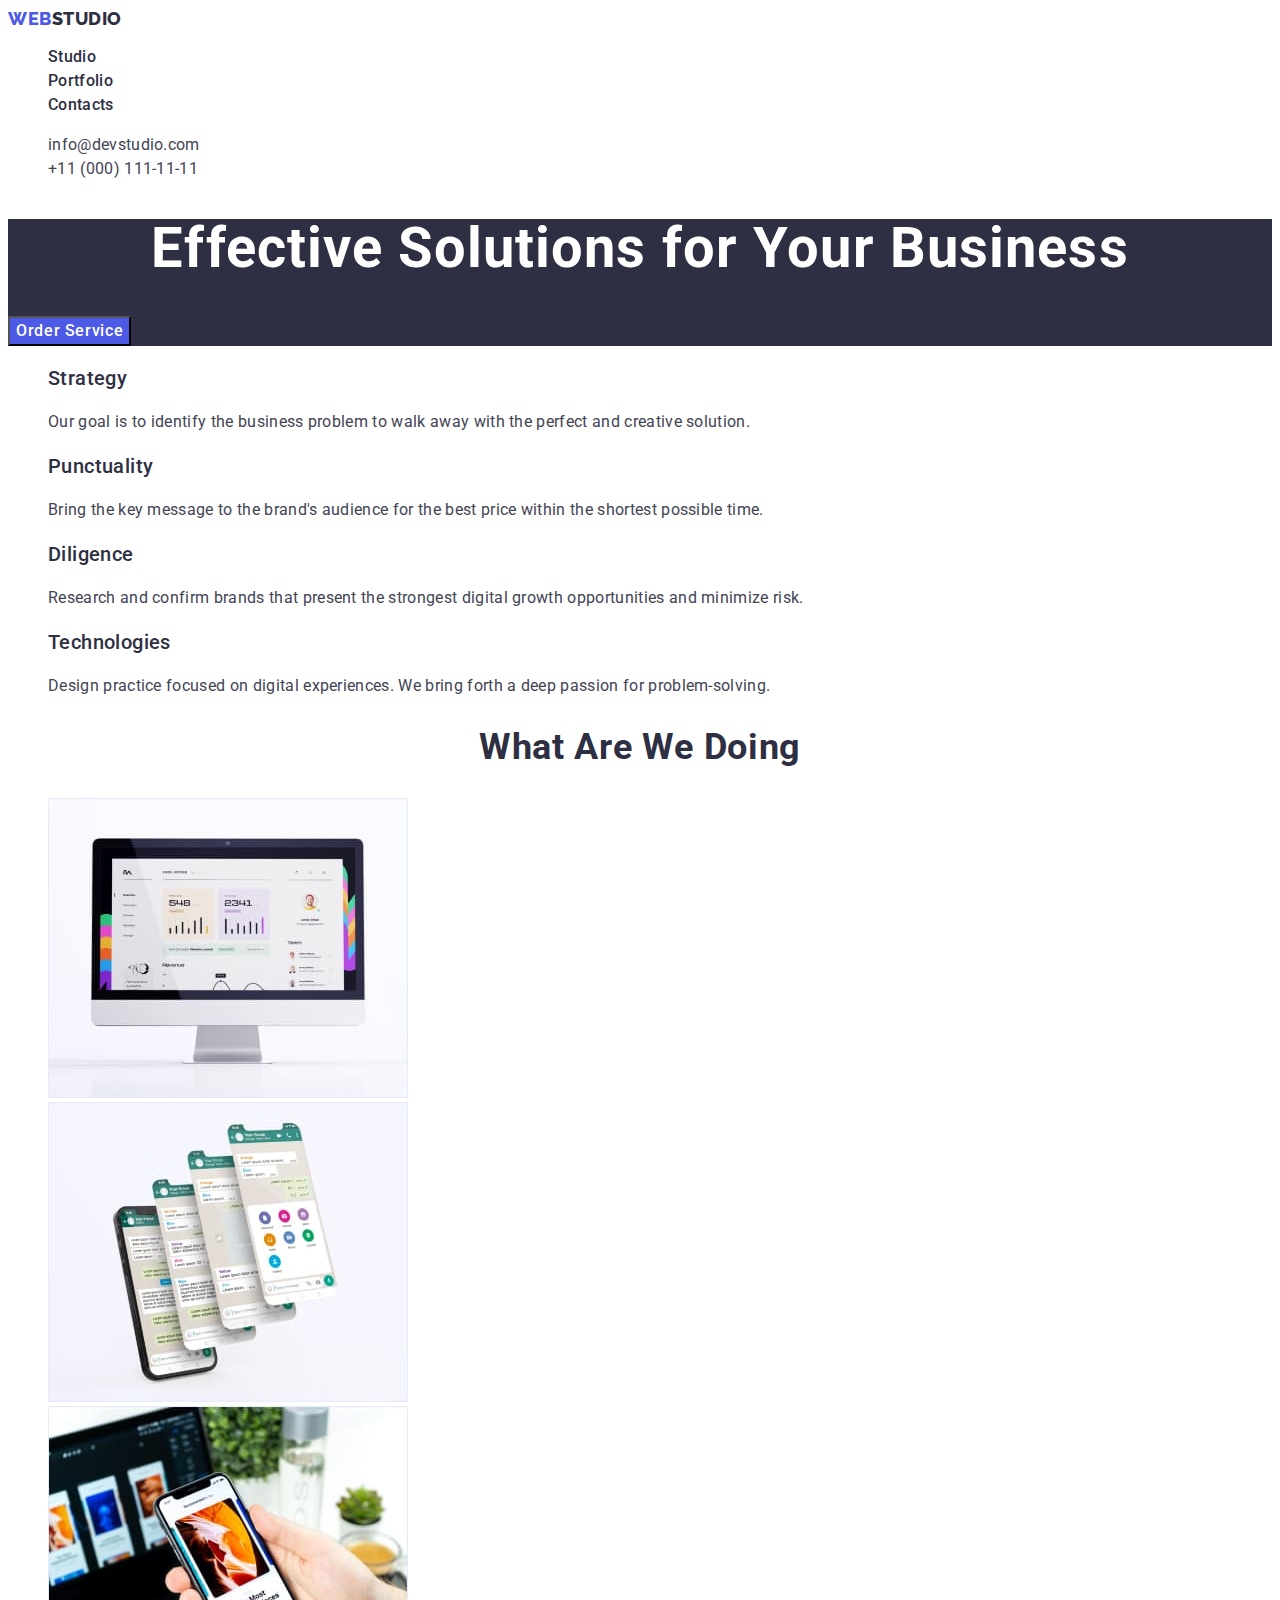
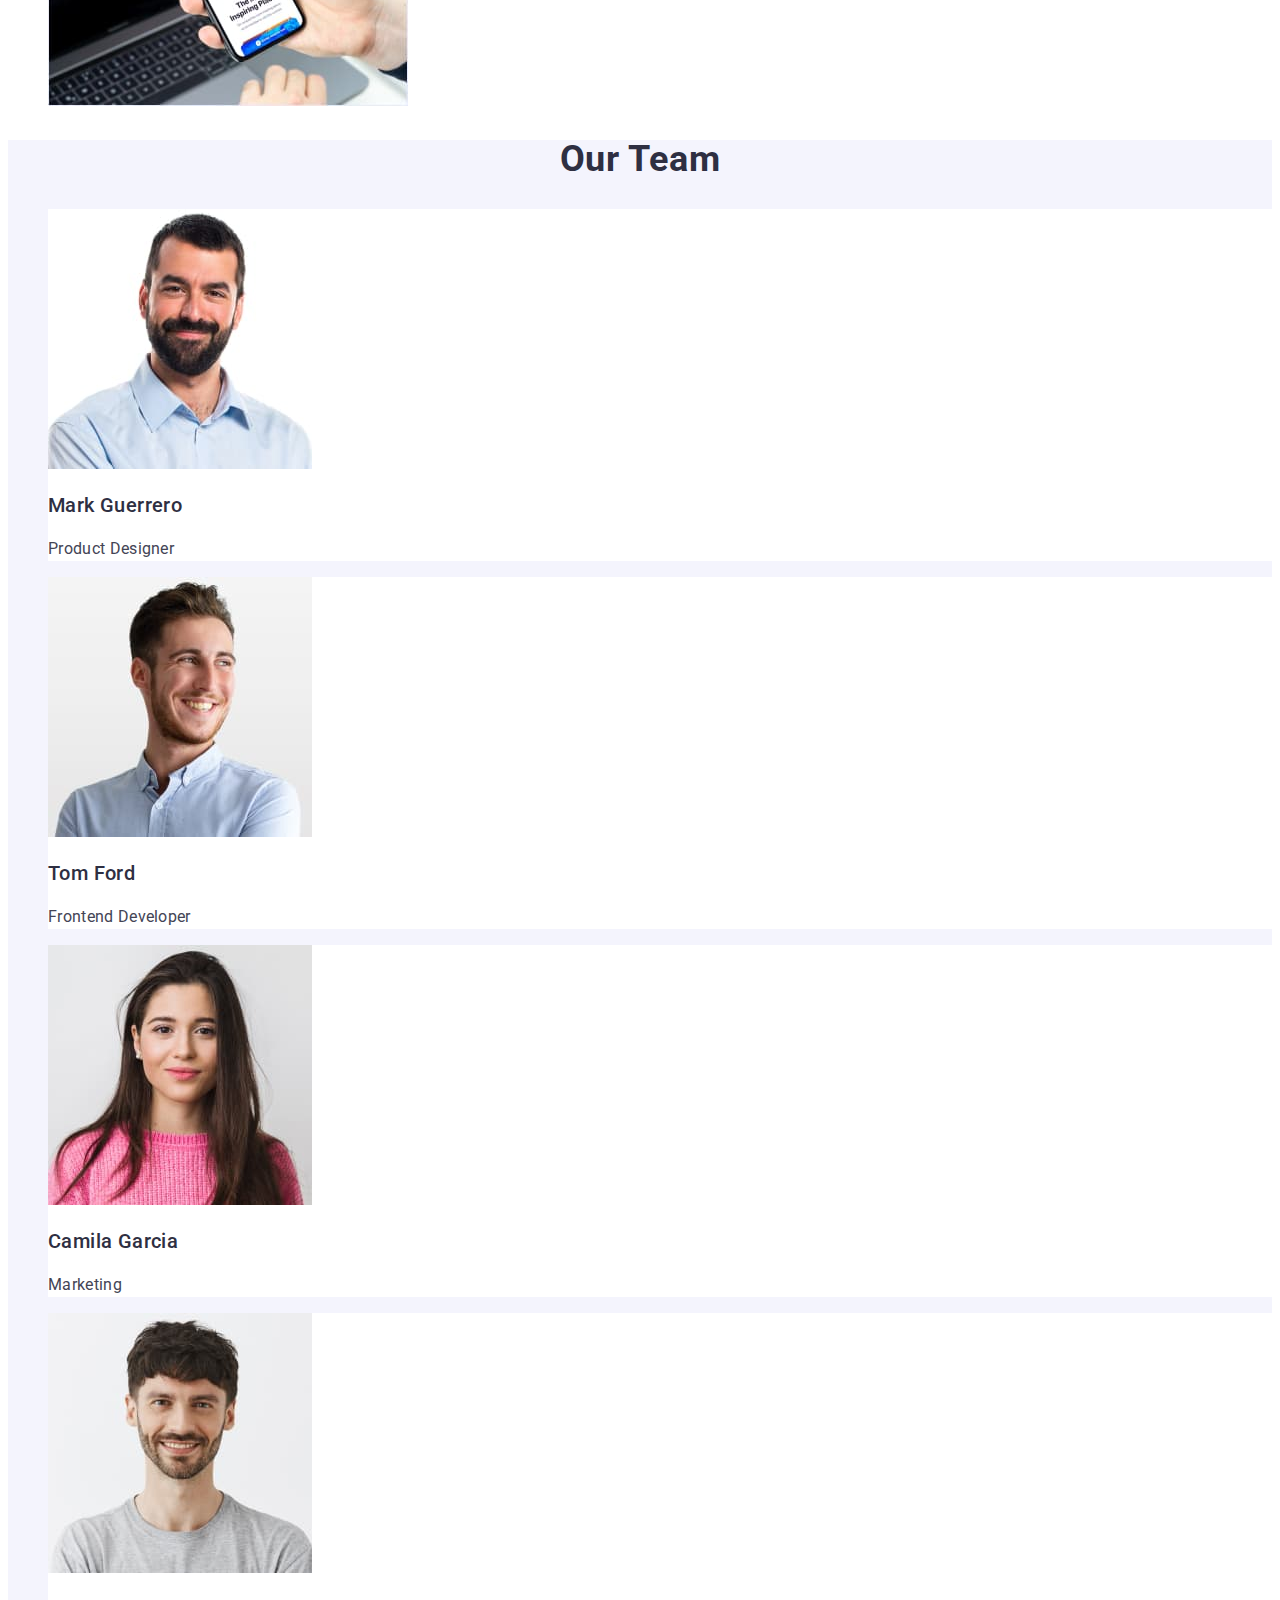
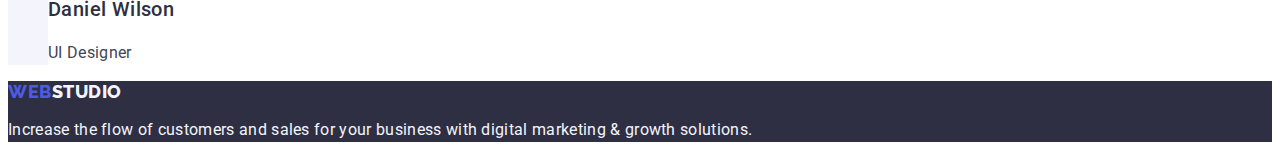
<file: index.html>
<!-- prettier-ignore -->
<!doctype html>
<html lang="en">
  <head>
    <meta charset="UTF-8" />
    <meta name="viewport" content="width=device-width, initial-scale=1.0" />
    <title>WebStudio</title>
    <link rel="preconnect" href="https://fonts.googleapis.com" />
    <link rel="preconnect" href="https://fonts.gstatic.com" crossorigin />
    <link
      href="https://fonts.googleapis.com/css2?family=Raleway:wght@800&family=Roboto:wght@400;500;700;900&display=swap"
      rel="stylesheet"
    />
    <link rel="stylesheet" href="./css/styles.css" />
  </head>
  <body>
    <header>
      <nav>
        <a class="logotype-text link" href="./index.html"
          >web<span class="logotype-text-prefix">Studio</span></a
        >
        <ul class="list">
          <li><a class="menu-link link" href="./index.html">Studio</a></li>
          <li>
            <a class="menu-link link" href="./portfolio.html">Portfolio</a>
          </li>
          <li><a class="menu-link link" href="">Contacts</a></li>
        </ul>
      </nav>
      <address class="address-text">
        <ul class="list">
          <li>
            <a class="address-link link" href="mailto:info@devstudio.com"
              >info@devstudio.com</a
            >
          </li>
          <li>
            <a class="address-link link" href="tel:+110001111111"
              >+11 (000) 111-11-11</a
            >
          </li>
        </ul>
      </address>
    </header>
    <main>
      <section class="accent-background">
        <h1 class="hero-title">Effective Solutions for Your Business</h1>
        <button class="order-button" type="button">Order Service</button>
      </section>
      <section>
        <h2 hidden>Our features</h2>
        <ul class="list">
          <li>
            <h3 class="card-title">Strategy</h3>
            <p class="main-text">
              Our goal is to identify the business problem to walk away with the
              perfect and creative solution.
            </p>
          </li>
          <li>
            <h3 class="card-title">Punctuality</h3>
            <p class="main-text">
              Bring the key message to the brand's audience for the best price
              within the shortest possible time.
            </p>
          </li>
          <li>
            <h3 class="card-title">Diligence</h3>
            <p class="main-text">
              Research and confirm brands that present the strongest digital
              growth opportunities and minimize risk.
            </p>
          </li>
          <li>
            <h3 class="card-title">Technologies</h3>
            <p class="main-text">
              Design practice focused on digital experiences. We bring forth a
              deep passion for problem-solving.
            </p>
          </li>
        </ul>
      </section>
      <section>
        <h2 class="section-title">What are we doing</h2>
        <ul class="list">
          <li>
            <img
              src="./images/card-1.jpg"
              alt="Web design for Desktop"
              width="360"
              height="300"
            />
          </li>
          <li>
            <img
              src="./images/card-2.jpg"
              alt="Web design for Mobile"
              width="360"
              height="300"
            />
          </li>
          <li>
            <img
              src="./images/card-3.jpg"
              alt="Mediation Applications"
              width="360"
              height="300"
            />
          </li>
        </ul>
      </section>
      <section class="light-background">
        <h2 class="section-title">Our Team</h2>
        <ul class="list">
          <li class="card-backgound">
            <img
              src="./images/team-1.jpg"
              alt="Mark Guerrero"
              width="264"
              height="260"
            />
            <h3 class="card-title">Mark Guerrero</h3>
            <p class="card-description">Product Designer</p>
          </li>
          <li class="card-backgound">
            <img
              src="./images/team-2.jpg"
              alt="Tom Ford"
              width="264"
              height="260"
            />
            <h3 class="card-title">Tom Ford</h3>
            <p class="card-description">Frontend Developer</p>
          </li>
          <li class="card-backgound">
            <img
              src="./images/team-3.jpg"
              alt="Camila Garcia"
              width="264"
              height="260"
            />
            <h3 class="card-title">Camila Garcia</h3>
            <p class="card-description">Marketing</p>
          </li>
          <li class="card-backgound">
            <img
              src="./images/team-4.jpg"
              alt="Daniel Wilson"
              width="264"
              height="260"
            />
            <h3 class="card-title">Daniel Wilson</h3>
            <p class="card-description">UI Designer</p>
          </li>
        </ul>
      </section>
    </main>
    <footer class="accent-background">
      <a class="logotype-text link" href="./index.html"
        >web<span class="logotype-text-footer">Studio</span></a
      >
      <p class="footer-text">
        Increase the flow of customers and sales for your business with digital
        marketing & growth solutions.
      </p>
    </footer>
  </body>
</html>
</file>
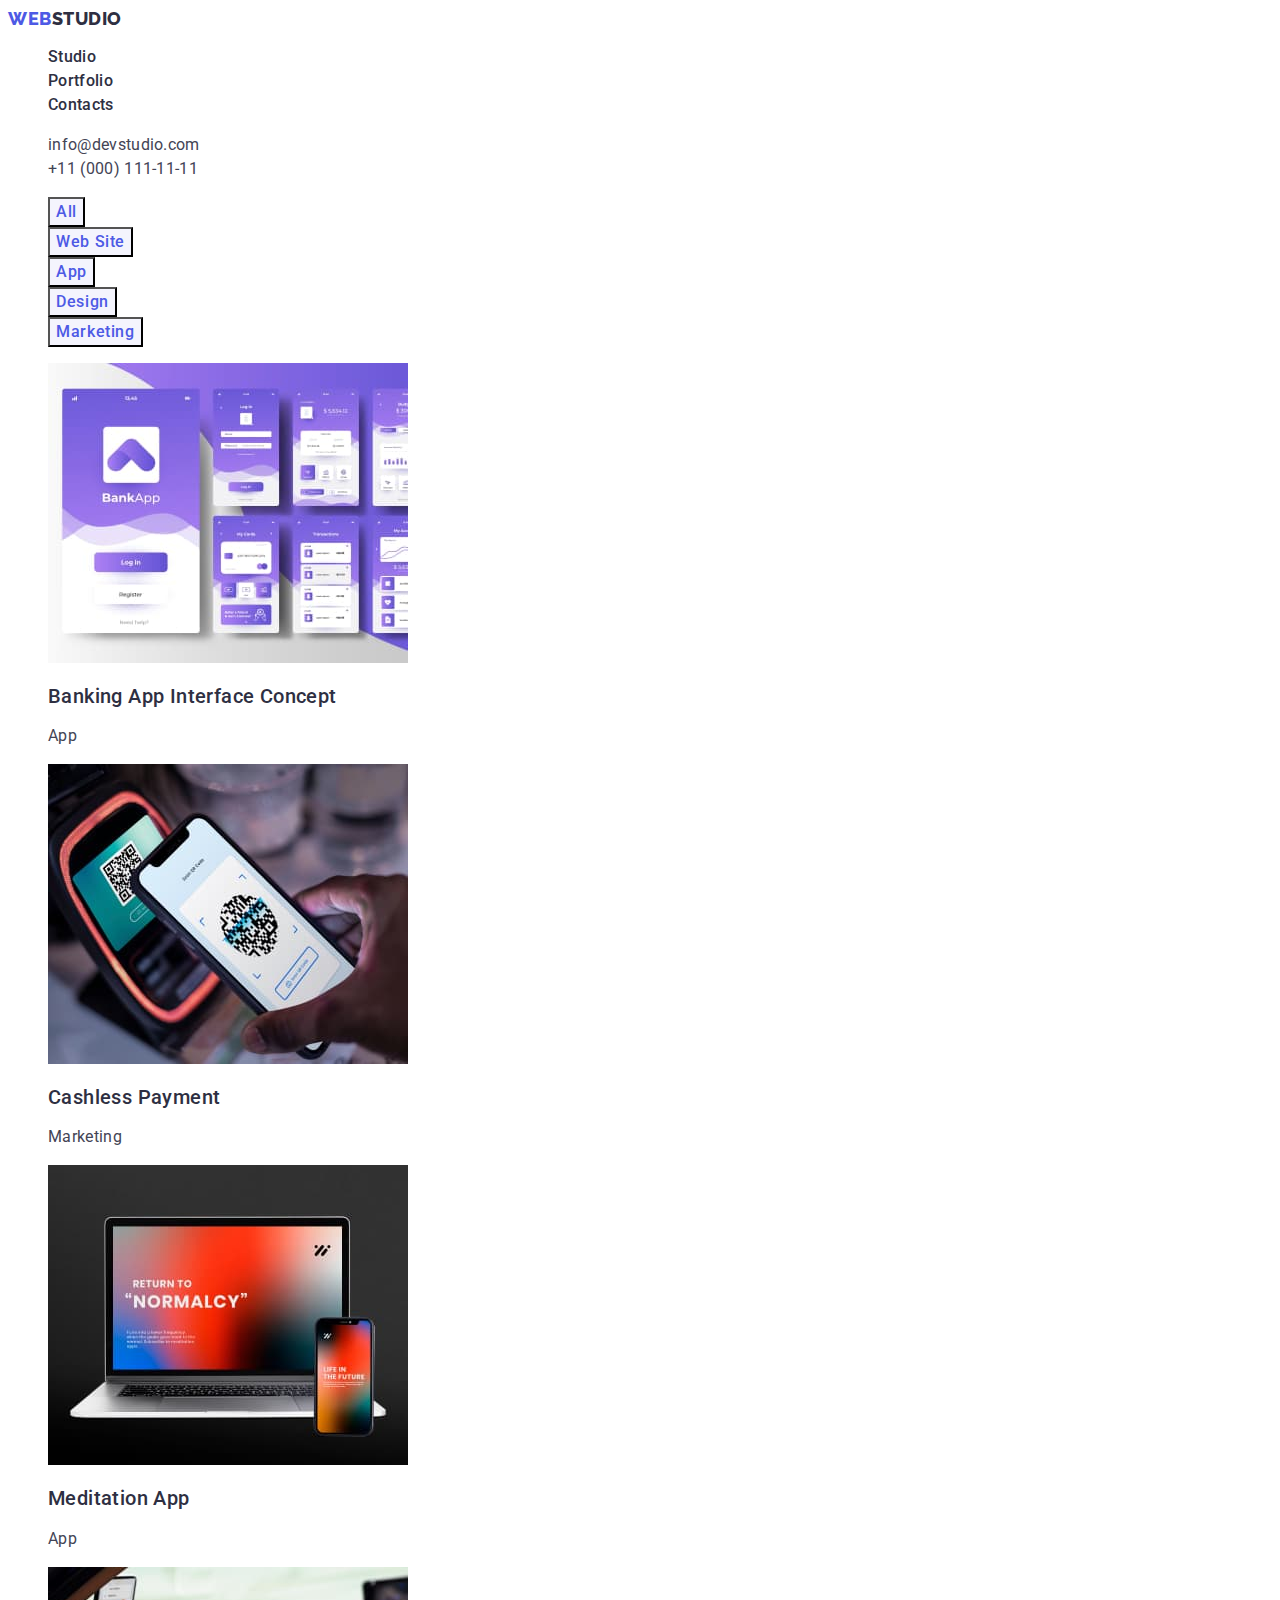
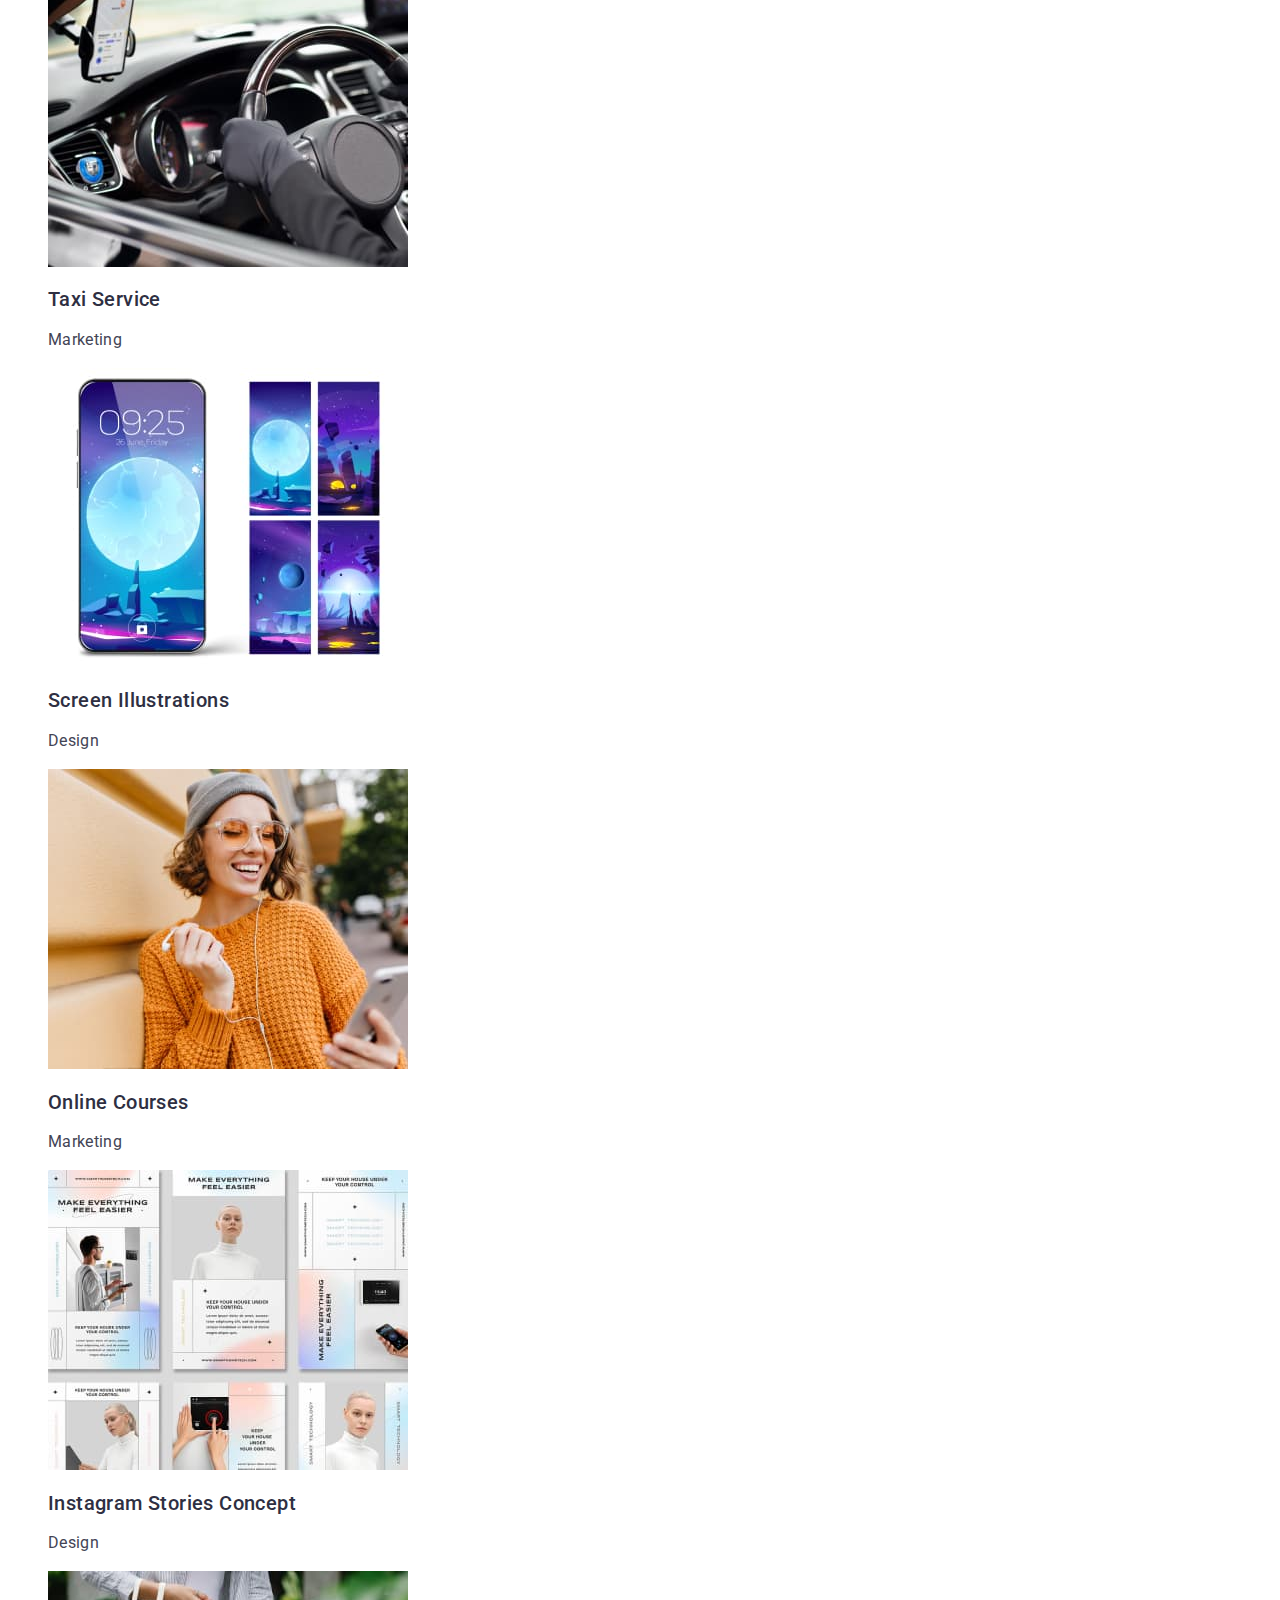
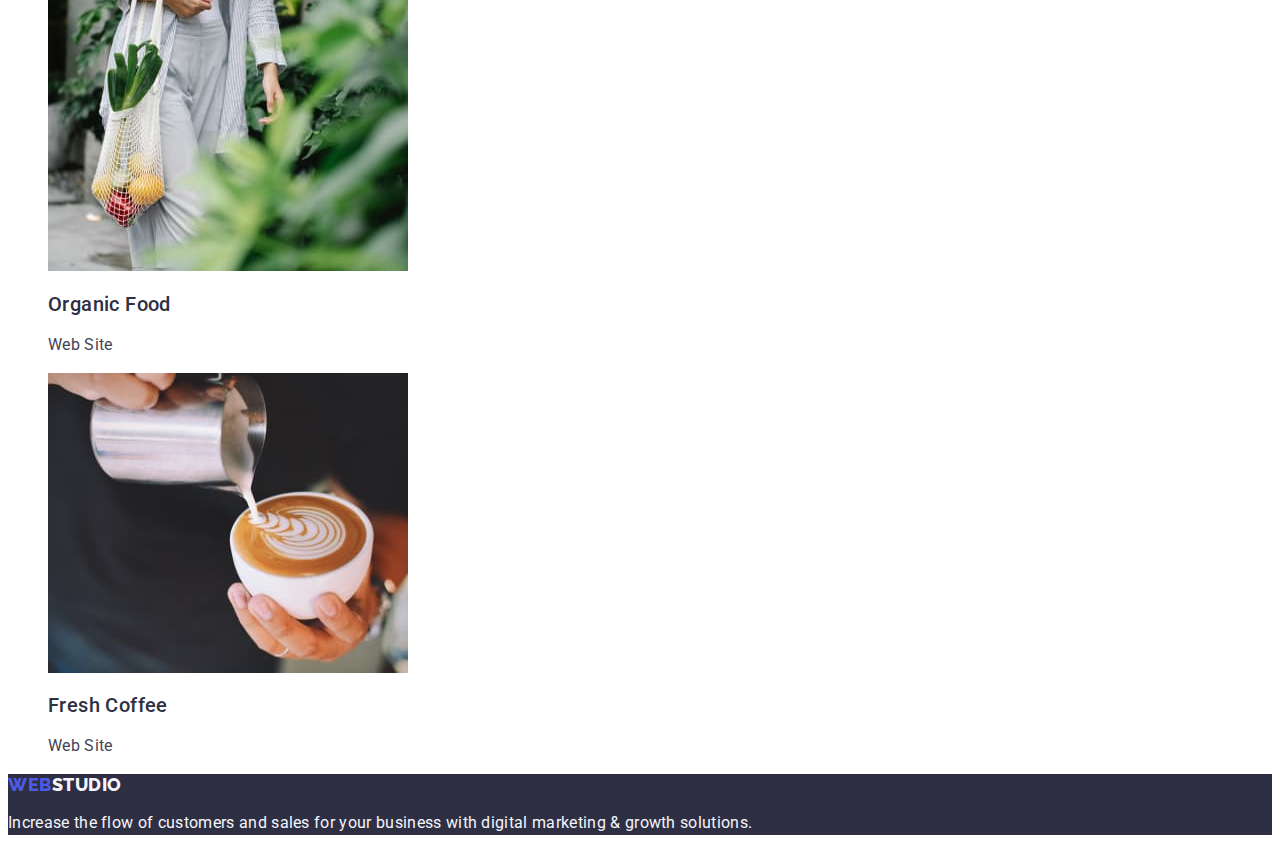
<file: portfolio.html>
<!-- prettier-ignore -->
<!doctype html>
<html lang="en">
  <head>
    <meta charset="UTF-8" />
    <meta name="viewport" content="width=device-width, initial-scale=1.0" />
    <title>WebStudio</title>
    <link rel="preconnect" href="https://fonts.googleapis.com" />
    <link rel="preconnect" href="https://fonts.gstatic.com" crossorigin />
    <link
      href="https://fonts.googleapis.com/css2?family=Raleway:wght@800&family=Roboto:wght@400;500;700;900&display=swap"
      rel="stylesheet"
    />
    <link rel="stylesheet" href="./css/styles.css" />
  </head>
  <body>
    <header>
      <nav>
        <a class="logotype-text link" href="./index.html"
          >web<span class="logotype-text-prefix">Studio</span></a
        >
        <ul class="list">
          <li><a class="menu-link link" href="./index.html">Studio</a></li>
          <li>
            <a class="menu-link link" href="./portfolio.html">Portfolio</a>
          </li>
          <li><a class="menu-link link" href="">Contacts</a></li>
        </ul>
      </nav>
      <address class="address-text">
        <ul class="list">
          <li>
            <a class="address-link link" href="mailto:info@devstudio.com"
              >info@devstudio.com</a
            >
          </li>
          <li>
            <a class="address-link link" href="tel:+110001111111"
              >+11 (000) 111-11-11</a
            >
          </li>
        </ul>
      </address>
    </header>
    <main>
      <section>
        <h1 hidden>Our portfolio</h1>
        <ul class="list">
          <li><button class="filter-button" type="button">All</button></li>
          <li><button class="filter-button" type="button">Web Site</button></li>
          <li><button class="filter-button" type="button">App</button></li>
          <li><button class="filter-button" type="button">Design</button></li>
          <li>
            <button class="filter-button" type="button">Marketing</button>
          </li>
        </ul>
        <ul class="list">
          <li>
            <a class="link" href="">
              <img
                src="./images/portfolio/img-portf-1.jpg"
                alt="Banking App Interface Concept"
                width="360"
                height="300"
              />
              <h2 class="card-title">Banking App Interface Concept</h2>
              <p class="card-description">App</p></a
            >
          </li>
          <li>
            <a class="link" href=""
              ><img
                src="./images/portfolio/img-portf-2.jpg"
                alt="Cashless Payment"
                width="360"
                height="300"
              />
              <h2 class="card-title">Cashless Payment</h2>
              <p class="card-description">Marketing</p></a
            >
          </li>
          <li>
            <a class="link" href=""
              ><img
                src="./images/portfolio/img-portf-3.jpg"
                alt="Meditation Application"
                width="360"
                height="300"
              />
              <h2 class="card-title">Meditation App</h2>
              <p class="card-description">App</p></a
            >
          </li>
          <li>
            <a class="link" href=""
              ><img
                src="./images/portfolio/img-portf-4.jpg"
                alt="Taxi Service"
                width="360"
                height="300"
              />
              <h2 class="card-title">Taxi Service</h2>
              <p class="card-description">Marketing</p></a
            >
          </li>
          <li>
            <a class="link" href=""
              ><img
                src="./images/portfolio/img-portf-5.jpg"
                alt="Screen Illustrations"
                width="360"
                height="300"
              />
              <h2 class="card-title">Screen Illustrations</h2>
              <p class="card-description">Design</p></a
            >
          </li>
          <li>
            <a class="link" href=""
              ><img
                src="./images/portfolio/img-portf-6.jpg"
                alt="Online Courses"
                width="360"
                height="300"
              />
              <h2 class="card-title">Online Courses</h2>
              <p class="card-description">Marketing</p></a
            >
          </li>
          <li>
            <a class="link" href=""
              ><img
                src="./images/portfolio/img-portf-7.jpg"
                alt="Instagram Stories Concept"
                width="360"
                height="300"
              />
              <h2 class="card-title">Instagram Stories Concept</h2>
              <p class="card-description">Design</p></a
            >
          </li>
          <li>
            <a class="link" href=""
              ><img
                src="./images/portfolio/img-portf-8.jpg"
                alt="Organic Food"
                width="360"
                height="300"
              />
              <h2 class="card-title">Organic Food</h2>
              <p class="card-description">Web Site</p></a
            >
          </li>
          <li>
            <a class="link" href=""
              ><img
                src="./images/portfolio/img-portf-9.jpg"
                alt="Fresh Coffee"
                width="360"
                height="300"
              />
              <h2 class="card-title">Fresh Coffee</h2>
              <p class="card-description">Web Site</p></a
            >
          </li>
        </ul>
      </section>
    </main>
    <footer class="accent-background">
      <a class="logotype-text link" href="./index.html"
        >web<span class="logotype-text-footer">Studio</span></a
      >
      <p class="footer-text">
        Increase the flow of customers and sales for your business with digital
        marketing & growth solutions.
      </p>
    </footer>
  </body>
</html>
</file>
<file: css/styles.css>
:root {
  --iris: #4d5ae5;
  --navyblue: #2e2f42;
  --cloud: #f4f4fd;
  --slate: #434455;
  --ocean: #404bbf;
  --white: #ffffff;
}

body {
  font-family: "Roboto", sans-serif;
  background-color: var(--white);
  color: var(--slate);
}

button {
  cursor: pointer;
}

.list {
  list-style-type: none;
}

.link {
  text-decoration: none;
}

.logotype-text {
  font-family: "Raleway", sans-serif;
  font-size: 18px;
  font-weight: 800;
  line-height: 1.17;
  letter-spacing: 0.03em;
  text-transform: uppercase;
  color: var(--iris);
}

.logotype-text-prefix {
  color: var(--navyblue);
}

.logotype-text-footer {
  color: var(--cloud);
}

.menu-link {
  font-size: 16px;
  font-weight: 500;
  line-height: 1.5;
  letter-spacing: 0.02em;
  color: var(--navyblue);
}

.menu-link:hover,
.menu-link:focus {
  color: var(--ocean);
}

.address-text {
  font-style: normal;
}

.address-link {
  line-height: 1.5;
  letter-spacing: 0.32px;
  color: var(--slate);
}

.address-link:hover,
.address-link:focus {
  color: var(--ocean);
}

.accent-background {
  background-color: var(--navyblue);
}

.light-background {
  background-color: var(--cloud);
}

.card-backgound {
  background-color: var(--white);
}

.hero-title {
  font-size: 56px;
  line-height: 1.07;
  letter-spacing: 1.12px;
  text-align: center;
  color: var(--white);
}

.order-button {
  font-family: "Roboto", sans-serif;
  font-weight: 500;
  font-size: 16px;
  line-height: 1.5;
  letter-spacing: 0.04em;
  background-color: var(--iris);
  color: var(--white);
}

.order-button:hover,
.order-button:focus {
  background-color: var(--ocean);
}

.filter-button {
  font-family: "Roboto", sans-serif;
  font-weight: 500;
  font-size: 16px;
  line-height: 1.5;
  letter-spacing: 0.04em;
  background-color: var(--cloud);
  color: var(--iris);
}

.filter-button:hover,
.filter-button:focus {
  background-color: var(--ocean);
  color: var(--white);
}

.card-title {
  font-size: 20px;
  font-weight: 500;
  line-height: 1.2;
  letter-spacing: 0.02em;
  color: var(--navyblue);
}

.card-description {
  font-size: 16px;
  line-height: 1.5;
  letter-spacing: 0.32px;
  letter-spacing: 0.02em;
  color: var(--slate);
}

.main-text {
  line-height: 1.5;
  letter-spacing: 0.32px;
}

.section-title {
  font-size: 36px;
  line-height: 1.11;
  letter-spacing: 0.72px;
  text-transform: capitalize;
  text-align: center;
  color: var(--navyblue);
}

.footer-text {
  line-height: 1.5;
  letter-spacing: 0.32px;
  color: var(--cloud);
}
</file>
